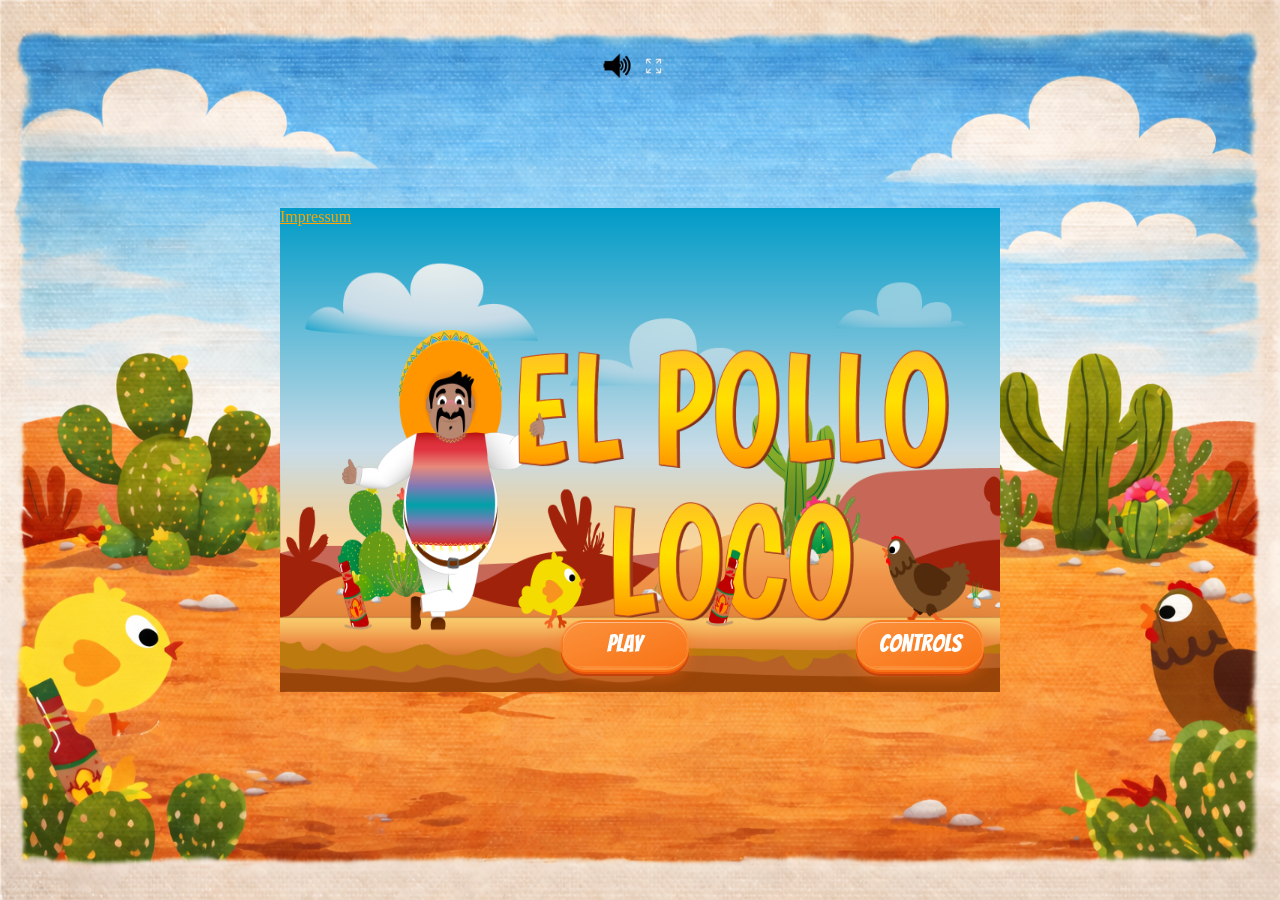
<file: index.html>
<!DOCTYPE html>
<html lang="en">
<head>
    <meta charset="UTF-8">
    <meta name="viewport" content="width=device-width, initial-scale=1.0">
    <title>El Pollo Loco</title>
    <link rel="stylesheet" href="./style.css">
    <link rel="stylesheet" href="./css/button.css">
    <link rel="stylesheet" href="./css/resposive.css">
    <link rel="icon" type="image/png" href="./img/img/6_salsa_bottle/salsa_bottle.png">
    <script src="./models/drawableObject.class.js"></script>
    <script src="./models/world.class.js"></script>
    <script src="./models/statusbar.class.js"></script>
    <script src="./models/statusbar-types/healthbar.class.js"></script>
    <script src="./models/statusbar-types/coinbar.class.js"></script>
    <script src="./models/statusbar-types/bottlebar.class.js"></script>
    <script src="./models/statusbar-types/endboss-healthbar.class.js"></script>
    <script src="./models/movable-objects.class.js"></script>
    <script src="./models/cloud.class.js"></script>
    <script src="./models/objects.class.js"></script>
    <script src="./models/coin.class.js"></script>
    <script src="./models/character.class.js"></script>
    <script src="./models/bottle.class.js"></script>
    <script src="./models/chicken.class.js"></script>
    <script src="./models/chicken_small.class.js"></script>
    <script src="./models/background-object.class.js"></script>
    <script src="./models/keyboard.class.js"></script>
    <script src="./models/endboss.class.js"></script>
    <script src="./models/level.class.js"></script>
    <script src="./models/levels/level1.js"></script>
    <script src="./models/throw-bottle.class.js"></script>
    <script src="./script.js"></script>
    <script src="./js/sounds.js"></script>
    <script src="./js/mute-script.js"></script>
    

</head>
<body onload="init()">
    <div id="rotate-device-screen">
        <div class="rotate-box">
            <div class="phone"></div>
            <p>Please rotate your device</p>
            <p style="font-size: 14px;">For better experience use the fullscreen mode</p>
         </div>
    </div>
    
    <img src="./img/img/menu_background/main_background.png" class="background">
    <div class="top-icon-buttons-container" id="top-icon-container">
    <button class="mute-button" id="muteGame" onclick="muteOrUnmute()"><img src="./img/img/icons/mute.png" class="mute-icon" id="muteImg"></button>
    <button id="fullscreen-btn" onclick="toggleFullscreen()">
        <img src="./img/img/icons/fullscreen_icon_transparent.png" alt="fullscreen button" id="fullscreen-icon" style="width: 32px; height: 32px;">
    </button>
    </div>
    
    <div id="game-container">
        <canvas id="canvas" width="720" height="480"></canvas>
        <div id="start-screen" class="">
            <button class="play-button buttons" id="playButton" onclick="startGame()">Play</button>
            <button class="controls-button buttons" id="controlsButton" onclick="checkControls()">Controls</button>
            <img src="./img/img/9_intro_outro_screens/start/startscreen_1.png" id="start-screen-img">
            <a id="impressum" href="./html/impressum.html">Impressum</a>
        </div>
        <div id="game-over-screen" class="hidden">
            <img src="./img/img/You won, you lost/Game Over.png" id="game-over-img">
            <button class="buttons retry-button" id="gameOverRetryButton" onclick="retry()">Retry</button>
            <button class="buttons menu-button" id="gameOverBackbutton" onclick="backToMenu()">Menu</button>
        </div>
        <div id="game-won" class="hidden">
            <img src="./img/img/You won, you lost/You won A.png" id="game-won-img">
            <button class="buttons retry-button" id="gameWinRetryButton" onclick="retry()">Retry</button>
            <button class="buttons menu-button" id="gameWinBackbutton" onclick="backToMenu()">Menu</button>
        </div>    
        <div id="control-explanation" class="hidden">
            <img src="./img/img/controls/control_screen.png" id="controls-img">
            <button class="buttons retry-button" id="controlsPlayButton" onclick="startGame()">Play</button>
            <button class="buttons menu-button" id="controlsBackButton" onclick="backToMenu()">Menu</button>
        </div>
        <div id="mobile-controls" class="hidden">
            <button id="leftBtn" class="buttons mobile-buttons" oncontextmenu="return false;">&lt;</button>
            <button id="jumpBtn" class="buttons mobile-buttons" oncontextmenu="return false;"><img id="jump-img" src="./img/img/2_character_pepe/3_jump/J-34.png" alt="jump"></button>
            <button id="rightBtn" class="buttons mobile-buttons" oncontextmenu="return false;">&gt;</button>
            <button id="throwBtn" class="buttons mobile-buttons" oncontextmenu="return false;"><img id="throw-img" src="./img/img/6_salsa_bottle/salsa_bottle.png" alt="salsa_bottle"></button>
        </div>
    </div>
    

    <script src="./js/responsive.js/mobileUI.js"></script>
</body>
</html>
</file>
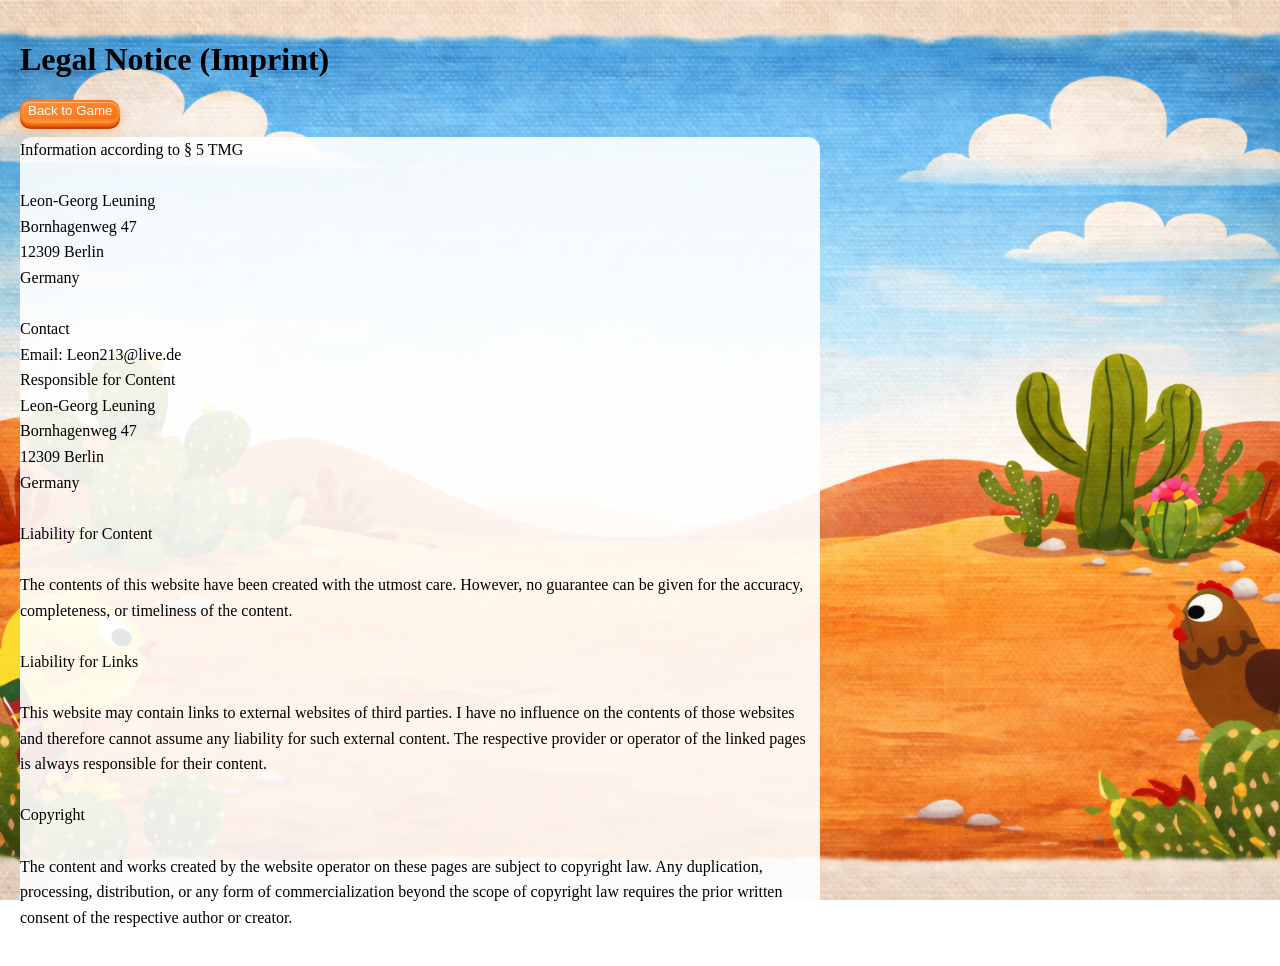
<file: html/impressum.html>
<!DOCTYPE html>
<html lang="en">
<head>
    <meta charset="UTF-8">
    <meta name="viewport" content="width=device-width, initial-scale=1.0">
    <link rel="stylesheet" href="../css/impressum.css">
    <link rel="stylesheet" href="../css/button.css">
    <title>Impressum</title>
</head>
<body>
    <div class="impressum">
        <h1>Legal Notice (Imprint)</h1>
        <button class="buttons"><a href="../index.html">Back to Game</a></button>
        <p id="impressum-text">Information according to § 5 TMG
            <br>
            <br>
        Leon-Georg Leuning <br>
        Bornhagenweg 47 <br>
        12309 Berlin <br>
        Germany <br>
            <br>
        Contact
            <br>
        Email: Leon213@live.de
            <br>
        Responsible for Content
            <br>
        Leon-Georg Leuning <br>
        Bornhagenweg 47 <br>
        12309 Berlin <br>
        Germany <br> <br>

        Liability for Content<br><br>

        The contents of this website have been created with the utmost care. However, no guarantee can be given for the accuracy, completeness, or timeliness of the content.<br><br>

        Liability for Links <br><br>

        This website may contain links to external websites of third parties. I have no influence on the contents of those websites and therefore cannot assume any liability for such external content. The respective provider or operator of the linked pages is always responsible for their content. <br><br>

        Copyright <br><br>

        The content and works created by the website operator on these pages are subject to copyright law. Any duplication, processing, distribution, or any form of commercialization beyond the scope of copyright law requires the prior written consent of the respective author or creator.</p>
    </div>
    
</body>
</html>
</file>
<file: style.css>
@import url('https://fonts.googleapis.com/css2?family=Bangers&display=swap');

body {
    margin: 0;
    height: 100vh;
    display: flex;
    justify-content: center;
    align-items: center;
    flex-direction: column;
}


canvas {
    background-color: black;
    display: block;
    width: 100%;
    height: 100%;
}

button {
    width: 128px;
    height: 48px;
    z-index: 20;
}

.buttons {
    font-family: "Bangers";
    font-size: 24px;
    position: absolute;
}

.buttons:focus {
    outline: none;
}

.buttons:active {
    outline: none;
}

.play-button {
    left: 39%;
    bottom: 5%;
    font-family: "Bangers";
    font-size: 24px;
    position: absolute;
}

.controls-button {
    left: 80%;
    bottom: 5%;
    font-family: "Bangers";
    font-size: 24px;
    position: absolute;
}


.mute-button {
    width: 32px;
    height: 32px;
    background-color: transparent;
    /* position: absolute; */
    /* bottom: 90%; */
    /* left: 50%; */
    border-color: transparent;
}

.mute-icon {
    object-fit: cover;
    width: 32px;
    height: 32px;
}

#fullscreen-btn {
    /* position: absolute; */
    /* bottom: 80%; */
    /* right: 46%; */
    width: 45px;
    height: 45px;
    background-color: transparent;
    border: unset;
    cursor: pointer;
}

#fullscreen-icon {
    object-fit: cover;
}

.top-icon-buttons-container {
    position: absolute;
    bottom: 90%;
    transform: translateX(-50%);
    right: 44%;
    gap: 10px;
    z-index: 999999;
}

#start-screen, 
#game-over-screen,
#game-won,
#control-explanation {
    position: fixed;
    top: 50%;
    left: 50%;
    transform: translate(-50%, -50%);
    width: 720px;
    height: 484px;
    z-index: 30;
}

#start-screen > img {
    position: absolute;
    inset: 0;
    width: 100%;
    height: 100%;
    z-index: 0;
    pointer-events: none;
}

#start-screen-img,
#game-over-img,
#game-won-img,
#controls-img {
    height: 100%;
    width: 100%;
}


.hidden {
    display: none !important;
}

.background {
    height: 100%;
    width: 100%;
    position: absolute;
    z-index: -10;
    object-fit: fill;
}

.menu-button {
    left: 16%;
    bottom: 5%;
    font-family: "Bangers";
    font-size: 24px;
}

.retry-button {
    left: 67%;
    bottom: 5%;
    font-family: "Bangers";
    font-size: 24px;
}

.fullscreen-mode {
    inset: 0 !important;
    width: 100vw !important;
    height: 100vh !important;
    transform: none !important;
}

#canvas.fullscreen-mode {
    object-fit: contain;
    background: black;
}

#start-screen.fullscreen-mode,
#game-over-screen.fullscreen-mode,
#game-won.fullscreen-mode,
#control-explanation-fullscreen-mode {
    z-index: 9999;
    position: fixed !important;
}

#control-explanation-fullscreen-mode {
    z-index: 9999;

    
}

/* linker Button */
#leftBtn {
    left: 5%;
}

/* rechter Button */
#rightBtn {
    left: 16%;
}

#throwBtn {
    right: 4%;
}

#jumpBtn {
    right: 16%;
}

#leftBtn,
#rightBtn,
#throwBtn,
#jumpBtn {
    position: absolute;
    bottom: 4%;

    width: clamp(40px, 6vw, 70px);
    height: clamp(40px, 6vw, 70px);
}

#game-container {
    position: fixed;
    height: 480px;
    width: min(720px, 100vw);
    aspect-ratio: 720 / 480;
}

#mobile-controls {
    position: absolute;
    inset: 0;
}

.mobile-buttons {
    touch-action: manipulation;
    user-select: none;
    -webkit-user-select: none;
    -webkit-touch-callout: none;
    -webkit-tap-highlight-color: transparent;
}

#impressum {
    cursor: pointer;
    color: orange;
    position: relative;
    z-index: 30;
}
</file>
<file: css/button.css>
.buttons {
  border-color: transparent;
  background: linear-gradient(to bottom right, #fb923c, #f97316);
  color: white;
  cursor: pointer;
  border-radius: 9999px;
  box-shadow:
    inset 0 1px 0 0 rgba(255,255,255,0.4),
    0 2px 0 0 #fb923c,
    0 4px 0 0 #f97316,
    0 6px 0 0 #ea580c,
    0 8px 0 0 #c2410c,
    0 8px 16px 0 rgba(249,115,22,0.5);
}

.buttons:hover {
  transform: translateY(4px);
  cursor: pointer;
  box-shadow:
    inset 0 1px 0 0 rgba(255,255,255,0.4),
    0 1px 0 0 #fb923c,
    0 2px 0 0 #f97316,
    0 3px 0 0 #ea580c,
    0 4px 0 0 #c2410c,
    0 4px 8px 0 rgba(249,115,22,0.5);
}
</file>
<file: css/resposive.css>
#rotate-device-screen {
    display: none;
}

@media screen and (max-width: 1024px) and (orientation: portrait) {
    #rotate-device-screen {
        display: flex;
        position: fixed;
        inset: 0;
        background: #111;
        z-index: 9999999;
        justify-content: center;
        align-items: center;
    }

    .rotate-box {
        text-align: center;
        color: white;
        font-family: Arial, sans-serif;
    }

    .phone {
        width: 70px;
        height: 120px;
        border: 5px solid white;
        border-radius: 15px;
        margin: auto;
        position: relative;
        animation: rotatePhone 1.5s infinite ease-in-out;
    }

    .phone::before {
        content: "";
        width: 30px;
        height: 4px;
        background: white;
        position: absolute;
        top: 8px;
        left: 50%;
        transform: translateX(-50%);
        border-radius: 10px;
    }

    .rotate-box p {
        margin-top: 25px;
        font-size: 22px;
    }
}

@media only screen and (max-width: 720px) {
    

    #game-container {
        /* width: calc(100vh * 1.5); */
        max-width: 100vw;
    }

    #start-screen {
        width: 100%;
    }

    #game-over-screen {
        width: 100vw;
    }

    #game-won {
        width: 100vw;
    }
    #game-won-img {
        width: 100vw;
    }
    
}

@media only screen and (max-height: 480px) {
    

    #game-container {
        height: 100vh;
        
    }

    #start-screen {
        height: 100%;
    }

    #start-screen-img {
        height: 100%;
        width: 100%;
    }

    #game-over-screen {
        height: 100vh;
    }

    #game-won {
        height: 100vh;
    }

    #game-won-img {
        height: 100vh;
    }

    #controls-img {
        height: 100vh;
    }

    #control-explanation {
        height: 100vh;
    }
}

#controlsPlayButton {
    bottom: 4%;
}

#controlsBackButton {
    bottom: 4%;
}

#throw-img {
    object-fit: contain;
    height: 32px;
    width: 32px;
}

#jump-img {
    object-fit: contain;
    height: 32px;
    width: 32px;
}



@keyframes rotatePhone {
    0%   { transform: rotate(0deg); }
    40%  { transform: rotate(90deg); }
    60%  { transform: rotate(90deg); }
    100% { transform: rotate(0deg); }
}
</file>
<file: css/impressum.css>
body {
    margin: 0;
    padding: 20px;
    min-height: 100vh;

    background-image: url('../img/img/menu_background/main_background.png');
    background-size: cover;
    background-position: center;
    background-attachment: fixed;
}

#impressum-text {
    overflow-wrap: break-word;
    word-wrap: break-word;
    white-space: normal;
    width: min(90%, 800px);
    line-height: 1.6;
    overflow-wrap: break-word;

    background-color: rgba(255, 255, 255, 0.9);
    border-radius: 12px;

    box-sizing: border-box;
}

a {
 text-decoration: none;
 color: white;
}
</file>
